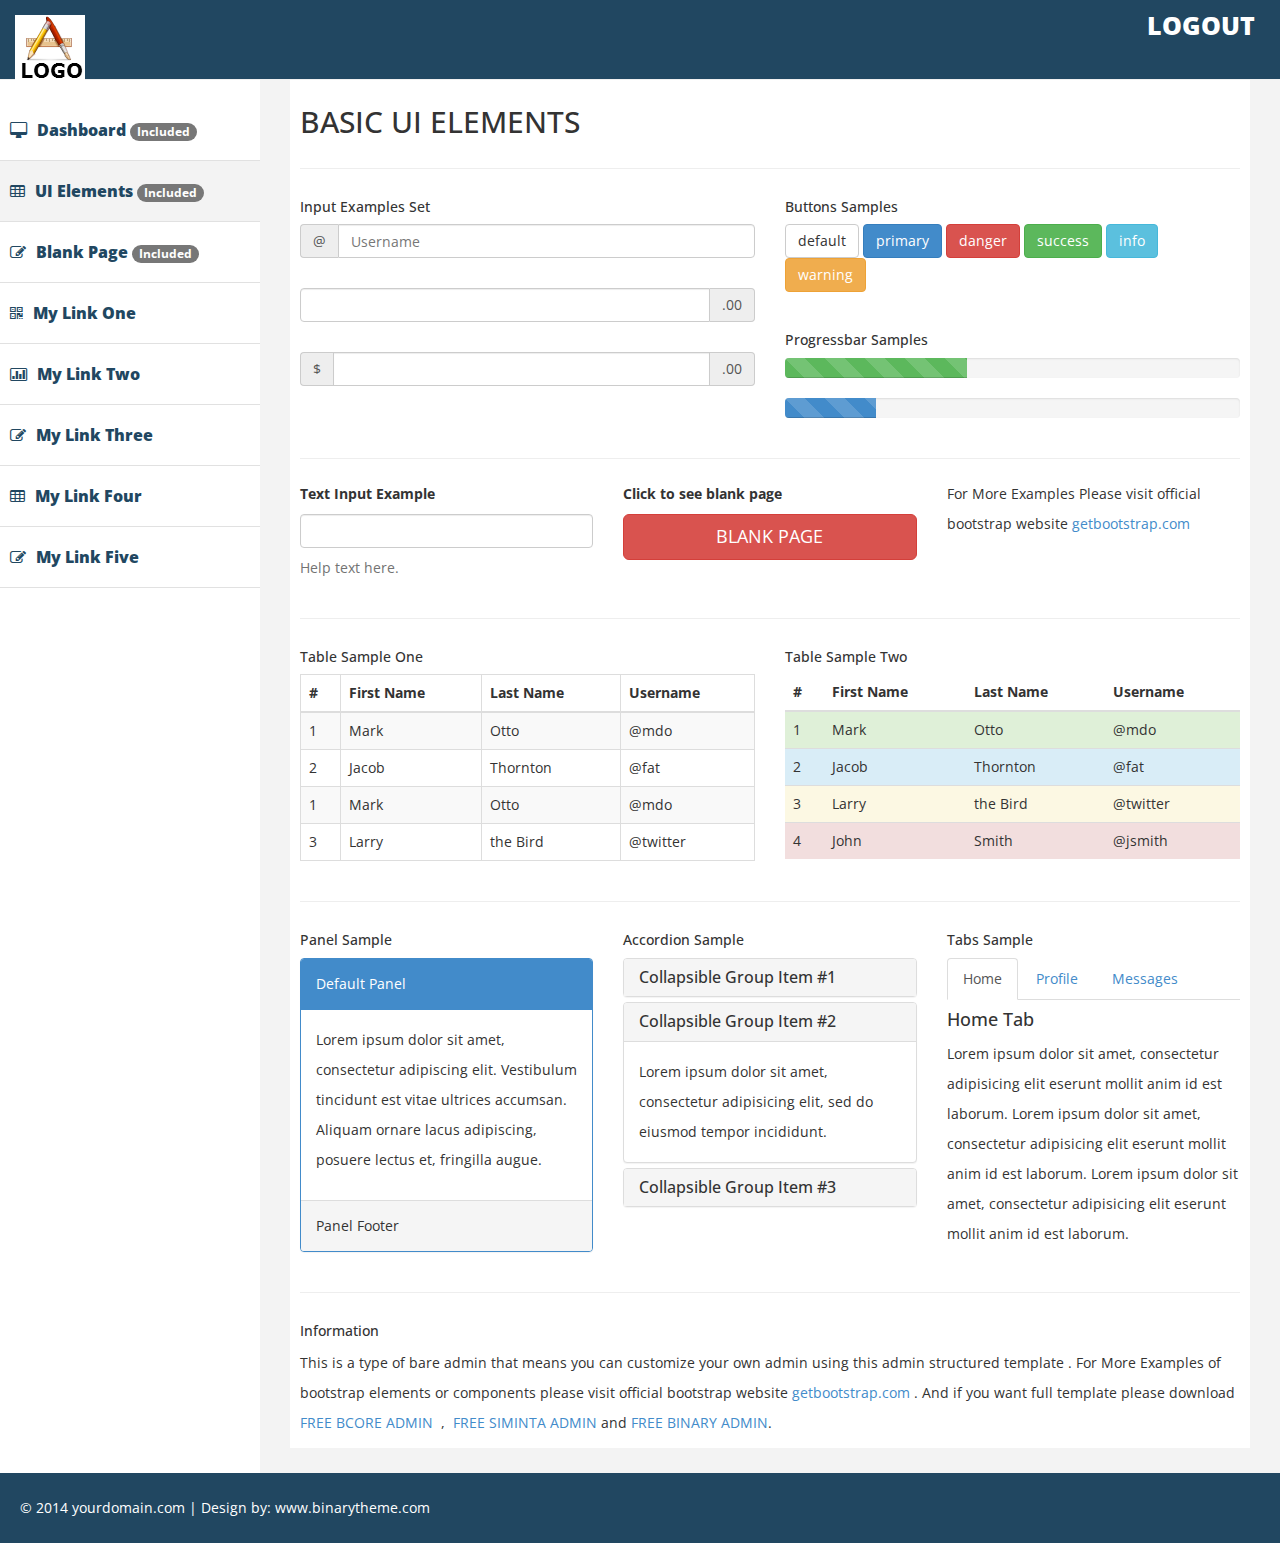
<file: manage/ui.html>
﻿<!DOCTYPE html>
<html xmlns="http://www.w3.org/1999/xhtml">
<head>
      <meta charset="utf-8" />
    <meta name="viewport" content="width=device-width, initial-scale=1.0" />
    <title>Simple Responsive Admin</title>
	<!-- BOOTSTRAP STYLES-->
    <link href="assets/css/bootstrap.css" rel="stylesheet" />
     <!-- FONTAWESOME STYLES-->
    <link href="assets/css/font-awesome.css" rel="stylesheet" />
        <!-- CUSTOM STYLES-->
    <link href="assets/css/custom.css" rel="stylesheet" />
     <!-- GOOGLE FONTS-->
   <link href='http://fonts.googleapis.com/css?family=Open+Sans' rel='stylesheet' type='text/css' />
</head>
<body>
     
           
          
    <div id="wrapper">
         <div class="navbar navbar-inverse navbar-fixed-top">
            <div class="adjust-nav">
                <div class="navbar-header">
                    <button type="button" class="navbar-toggle" data-toggle="collapse" data-target=".sidebar-collapse">
                        <span class="icon-bar"></span>
                        <span class="icon-bar"></span>
                        <span class="icon-bar"></span>
                    </button>
                    <a class="navbar-brand" href="#">
                        <img src="assets/img/logo.png" />
                    </a>
                </div>
              
                 <span class="logout-spn" >
                  <a href="#" style="color:#fff;">LOGOUT</a>  

                </span>
            </div>
        </div>
        <!-- /. NAV TOP  -->
        <nav class="navbar-default navbar-side" role="navigation">
            <div class="sidebar-collapse">
                <ul class="nav" id="main-menu">
                 


                     <li> 
                        <a href="index.html" ><i class="fa fa-desktop "></i>Dashboard <span class="badge">Included</span></a>
                    </li>
                   

                    <li class="active-link">
                        <a href="ui.html"><i class="fa fa-table "></i>UI Elements  <span class="badge">Included</span></a>
                    </li>
                    <li>
                        <a href="blank.html"><i class="fa fa-edit "></i>Blank Page  <span class="badge">Included</span></a>
                    </li>


 <li>
                        <a href="#"><i class="fa fa-qrcode "></i>My Link One</a>
                    </li>
                    <li>
                        <a href="#"><i class="fa fa-bar-chart-o"></i>My Link Two</a>
                    </li>

                    <li>
                        <a href="#"><i class="fa fa-edit "></i>My Link Three </a>
                    </li>
                    <li>
                        <a href="#"><i class="fa fa-table "></i>My Link Four</a>
                    </li>
                     <li>
                        <a href="#"><i class="fa fa-edit "></i>My Link Five </a>
                    </li>
                </ul>
                            </div>

        </nav>
        <!-- /. NAV SIDE  -->
        <div id="page-wrapper" >
          <div id="page-inner">
                <div class="row">
                    <div class="col-md-12">
                        <h2>BASIC UI ELEMENTS</h2>
                    </div>
                </div>
                <!-- /. ROW  -->
                <hr />
                <div class="row">
                    <div class="col-lg-6 col-md-6 col-sm-6 col-xs-6">
                        <h5>Input Examples Set</h5>
                       <div class="input-group">
  <span class="input-group-addon">@</span>
  <input type="text" class="form-control" placeholder="Username" />
</div>
<br />
<div class="input-group">
  <input type="text" class="form-control" />
  <span class="input-group-addon">.00</span>

</div>
<br />
<div class="input-group">
  <span class="input-group-addon">$</span>
  <input type="text" class="form-control" />
  <span class="input-group-addon">.00</span>
</div>
                    </div>
                   
                    <div class="col-lg-6 col-md-6">
                        <h5>Buttons Samples</h5>
                        <a href="#" class="btn btn-default">default</a>
                        <a href="#" class="btn btn-primary">primary</a>
                        <a href="#" class="btn btn-danger">danger</a>
                        <a href="#" class="btn btn-success">success</a>
                        <a href="#" class="btn btn-info">info</a>
                        <a href="#" class="btn btn-warning">warning</a>
                        <br>
                        <br>
                        <h5>Progressbar Samples</h5>
                        <div class="progress progress-striped">
                            <div class="progress-bar progress-bar-success" role="progressbar" aria-valuenow="40" aria-valuemin="0" aria-valuemax="100" style="width: 40%">
                                <span class="sr-only">40% Complete (success)</span>
                            </div>
                        </div>
                        <div class="progress progress-striped active">
                            <div class="progress-bar progress-bar-primary" role="progressbar" aria-valuenow="20" aria-valuemin="0" aria-valuemax="100" style="width: 20%">
                                <span class="sr-only">20% Complete</span>
                            </div>
                        </div>


                    </div>

                </div>
                <!-- /. ROW  -->
                <hr>
                <div class="row">
                    <div class="col-lg-4 col-md-4">
                        <div class="form-group">
                            <label>Text Input Example</label>
                            <input class="form-control" />
                            <p class="help-block">Help text here.</p>
                        </div>
                    </div>
                    <div class="col-lg-4 col-md-4">
                        <label>Click to see blank page</label>
                        <a href="blank.html" target="_blank" class="btn btn-danger btn-lg btn-block">BLANK PAGE</a>
                    </div>
                    <div class="col-lg-4 col-md-4">
                        For More Examples Please visit official bootstrap website <a href="http://getbootstrap.com" target="_blank">getbootstrap.com</a>
                    </div>
                </div>
                <hr>
                <div class="row">
                    <div class="col-lg-6 col-md-6">
                        <h5>Table  Sample One</h5>
                        <table class="table table-striped table-bordered table-hover">
                            <thead>
                                <tr>
                                    <th>#</th>
                                    <th>First Name</th>
                                    <th>Last Name</th>
                                    <th>Username</th>
                                </tr>
                            </thead>
                            <tbody>
                                <tr>
                                    <td>1</td>
                                    <td>Mark</td>
                                    <td>Otto</td>
                                    <td>@mdo</td>
                                </tr>
                                <tr>
                                    <td>2</td>
                                    <td>Jacob</td>
                                    <td>Thornton</td>
                                    <td>@fat</td>
                                </tr>
                                <tr>
                                    <td>1</td>
                                    <td>Mark</td>
                                    <td>Otto</td>
                                    <td>@mdo</td>
                                </tr>
                                <tr>
                                    <td>3</td>
                                    <td>Larry</td>
                                    <td>the Bird</td>
                                    <td>@twitter</td>
                                </tr>
                            </tbody>
                        </table>

                    </div>
                    <div class="col-lg-6 col-md-6">
                        <h5>Table  Sample Two</h5>
                        <div class="table-responsive">
                            <table class="table">
                                <thead>
                                    <tr>
                                        <th>#</th>
                                        <th>First Name</th>
                                        <th>Last Name</th>
                                        <th>Username</th>
                                    </tr>
                                </thead>
                                <tbody>
                                    <tr class="success">
                                        <td>1</td>
                                        <td>Mark</td>
                                        <td>Otto</td>
                                        <td>@mdo</td>
                                    </tr>
                                    <tr class="info">
                                        <td>2</td>
                                        <td>Jacob</td>
                                        <td>Thornton</td>
                                        <td>@fat</td>
                                    </tr>
                                    <tr class="warning">
                                        <td>3</td>
                                        <td>Larry</td>
                                        <td>the Bird</td>
                                        <td>@twitter</td>
                                    </tr>
                                    <tr class="danger">
                                        <td>4</td>
                                        <td>John</td>
                                        <td>Smith</td>
                                        <td>@jsmith</td>
                                    </tr>
                                </tbody>
                            </table>
                        </div>
                    </div>
                </div>
                <!-- /. ROW  -->
                <hr>


                <div class="row">
                    <div class="col-lg-4 col-md-4">
                        <h5>Panel Sample</h5>
                        <div class="panel panel-primary">
                            <div class="panel-heading">
                                Default Panel
                            </div>
                            <div class="panel-body">
                                <p>Lorem ipsum dolor sit amet, consectetur adipiscing elit. Vestibulum tincidunt est vitae ultrices accumsan. Aliquam ornare lacus adipiscing, posuere lectus et, fringilla augue.</p>
                            </div>
                            <div class="panel-footer">
                                Panel Footer
                            </div>
                        </div>
                    </div>
                    <div class="col-lg-4 col-md-4">
                        <h5>Accordion Sample</h5>
                        <div class="panel-group" id="accordion">
                            <div class="panel panel-default">
                                <div class="panel-heading">
                                    <h4 class="panel-title">
                                        <a data-toggle="collapse" data-parent="#accordion" href="#collapseOne" class="collapsed">Collapsible Group Item #1</a>
                                    </h4>
                                </div>
                                <div id="collapseOne" class="panel-collapse collapse" style="height: 0px;">
                                    <div class="panel-body">
                                        Lorem ipsum dolor sit amet, consectetur adipisicing elit, sed do eiusmod tempor incididunt.
                                    </div>
                                </div>
                            </div>
                            <div class="panel panel-default">
                                <div class="panel-heading">
                                    <h4 class="panel-title">
                                        <a data-toggle="collapse" data-parent="#accordion" href="#collapseTwo">Collapsible Group Item #2</a>
                                    </h4>
                                </div>
                                <div id="collapseTwo" class="panel-collapse in" style="height: auto;">
                                    <div class="panel-body">
                                        Lorem ipsum dolor sit amet, consectetur adipisicing elit, sed do eiusmod tempor incididunt.

                                    </div>
                                </div>
                            </div>
                            <div class="panel panel-default">
                                <div class="panel-heading">
                                    <h4 class="panel-title">
                                        <a data-toggle="collapse" data-parent="#accordion" href="#collapseThree" class="collapsed">Collapsible Group Item #3</a>
                                    </h4>
                                </div>
                                <div id="collapseThree" class="panel-collapse collapse">
                                  

                                        <div class="panel-body">
                                             Lorem ipsum dolor sit amet, consectetur adipisicing elit, sed do eiusmod tempor incididunt.
                                        </div>
                                </div>
                            </div>
                        </div>
                    </div>
                    <div class="col-lg-4 col-md-4">
                        <h5>Tabs Sample</h5>
                        <ul class="nav nav-tabs">
                            <li class="active"><a href="#home" data-toggle="tab">Home</a>
                            </li>
                            <li class=""><a href="#profile" data-toggle="tab">Profile</a>
                            </li>
                            <li class=""><a href="#messages" data-toggle="tab">Messages</a>
                            </li>

                        </ul>
                        <div class="tab-content">
                            <div class="tab-pane fade active in" id="home">
                                <h4>Home Tab</h4>
                                <p>
                                    Lorem ipsum dolor sit amet, consectetur adipisicing elit eserunt mollit anim id est laborum.
                                        Lorem ipsum dolor sit amet, consectetur adipisicing elit eserunt mollit anim id est laborum.
                                        Lorem ipsum dolor sit amet, consectetur adipisicing elit eserunt mollit anim id est laborum.
                                </p>
                            </div>
                            <div class="tab-pane fade" id="profile">
                                <h4>Profile Tab</h4>
                                <p>
                                    Lorem ipsum dolor sit amet, consectetur adipisicing elit eserunt mollit anim id est laborum.
                                        Lorem ipsum dolor sit amet, consectetur adipisicing elit eserunt mollit anim id est laborum.
                                        Lorem ipsum dolor sit amet, consectetur adipisicing elit eserunt mollit anim id est laborum.
                                </p>

                            </div>
                            <div class="tab-pane fade" id="messages">
                                <h4>Messages Tab</h4>
                                <p>
                                    Lorem ipsum dolor sit amet, consectetur adipisicing elit eserunt mollit anim id est laborum.
                                        Lorem ipsum dolor sit amet, consectetur adipisicing elit eserunt mollit anim id est laborum.
                                        Lorem ipsum dolor sit amet, consectetur adipisicing elit eserunt mollit anim id est laborum.
                                </p>

                            </div>

                        </div>
                    </div>

                </div>
                <!-- /. ROW  -->
                <hr />
                  <div class="row">
                    <div class="col-lg-12 col-md-12">
                        <h5>Information</h5>
                            This is a type of bare admin that means you can customize your own admin using this admin structured  template . For More Examples of bootstrap elements or components please visit official bootstrap website <a href="http://getbootstrap.com" target="_blank">getbootstrap.com</a>
                        . And if you want full template please download <a href="http://www.binarytheme.com/bootstrap-free-admin-dashboard-template/" target="_blank">FREE BCORE ADMIN </a>&nbsp;,&nbsp;  <a href="http://www.binarytheme.com/free-bootstrap-admin-template-siminta/" target="_blank">FREE SIMINTA ADMIN</a> and <a href="http://binarycart.com/" target="_blank">FREE BINARY ADMIN</a>.

                    </div>
                </div>
                <!-- /. ROW  -->

            </div>
            </div>
         <!-- /. PAGE WRAPPER  -->
        </div>
    <div class="footer">
      
    
             <div class="row">
                <div class="col-lg-12" >
                    &copy;  2014 yourdomain.com | Design by: <a href="http://binarytheme.com" style="color:#fff;"  target="_blank">www.binarytheme.com</a>
                </div>
        </div>
        </div>
          

     <!-- /. WRAPPER  -->
    <!-- SCRIPTS -AT THE BOTOM TO REDUCE THE LOAD TIME-->
    <!-- JQUERY SCRIPTS -->
    <script src="assets/js/jquery-1.10.2.js"></script>
      <!-- BOOTSTRAP SCRIPTS -->
    <script src="assets/js/bootstrap.min.js"></script>
      <!-- CUSTOM SCRIPTS -->
    <script src="assets/js/custom.js"></script>
    
   
</body>
</html>
</file>
<file: manage/assets/css/custom.css>
/*=============================================================
    Authour URI: www.binarycart.com
    License: Commons Attribution 3.0

    http://creativecommons.org/licenses/by/3.0/

    100% To use For Personal And Commercial Use.
    IN EXCHANGE JUST GIVE US CREDITS AND TELL YOUR FRIENDS ABOUT US
   
    ========================================================  */
/*==============================================
    GENERAL  STYLES    
    =============================================*/
body {
    font-family: 'Open Sans', sans-serif;
    line-height:30px;
}

 #wrapper {
    width: 100%;
    margin-top:50px;
}

#page-wrapper {
    padding: 15px 15px;
    min-height: 600px;
    background:#F3F3F3;
   
}
#page-inner {
    width:100%;
    margin:10px 20px 10px 0px;
    background-color:#fff!important;
    padding:10px;
    min-height:1050px;
}
.pad-top {
    padding-top:15px;
}
/*==============================================
    MENU STYLES    
    =============================================*/

.sidebar-collapse .nav {
	padding:0;
    padding-top:50px;
}

.sidebar-collapse > .nav > li > a {
	padding:15px 10px;
    color: #214761;
font-weight: 900;
font-size: 16px;
}
.sidebar-collapse > .nav > li {
	border-bottom:1px solid #e1e1e1;
}
.sidebar-collapse .nav > li > a:hover,
.sidebar-collapse .nav > li > a:focus {
	
	background:#F3F3F3;
	outline:0;
}

.navbar-side {
	border:none;
	background-color: #fff;
	
}
.navbar-inverse {

background-color: #214761;
border-color: #F0F0F0;
min-height: 80px;
}


.nav > li > a > i {
    margin-right:10px;
}
.logout-spn {
    float:right;
    color:#fff;
    font-size:25px;
    font-weight:800;
    margin:20px;
    margin: 10px 25px 10px 50px;
}
    .logout-spn a {
        text-decoration:none;
    }
.active-link {
    background-color:#f3f3f3;
}
    
/*==============================================
    DASHBOARD STYLES    
    =============================================*/
.div-square {
    padding:5px;
    border:3px double #e1e1e1;
    -webkit-border-radius:8px;
   -moz-border-radius:8px;
    border-radius:8px;
    margin:5px;

}

.div-square> a,.div-square> a:hover {
    color:#808080;
     text-decoration:none;
}
/*==============================================
    FOOTER STYLES     
    =============================================*/
.footer {
    background-color:#214761;
    width:100%;
    color:#fff;
    padding:20px 50px 20px 50px;
     padding-left:20px;
}


    .footer > a, .footer>a:hover {
       
        color:#fff;
    }

/*==============================================
    MEDIA QUERIES     
    =============================================*/
 
 @media(min-width:768px) {
     #page-wrapper{
               margin: 0 0 0 260px;
        padding: 15px 30px;
        min-height: 1050px;
		
    }
	
	
    .navbar-side {
        z-index: 1;
        position: absolute;
        width: 260px;
       
    }

 
}
</file>
